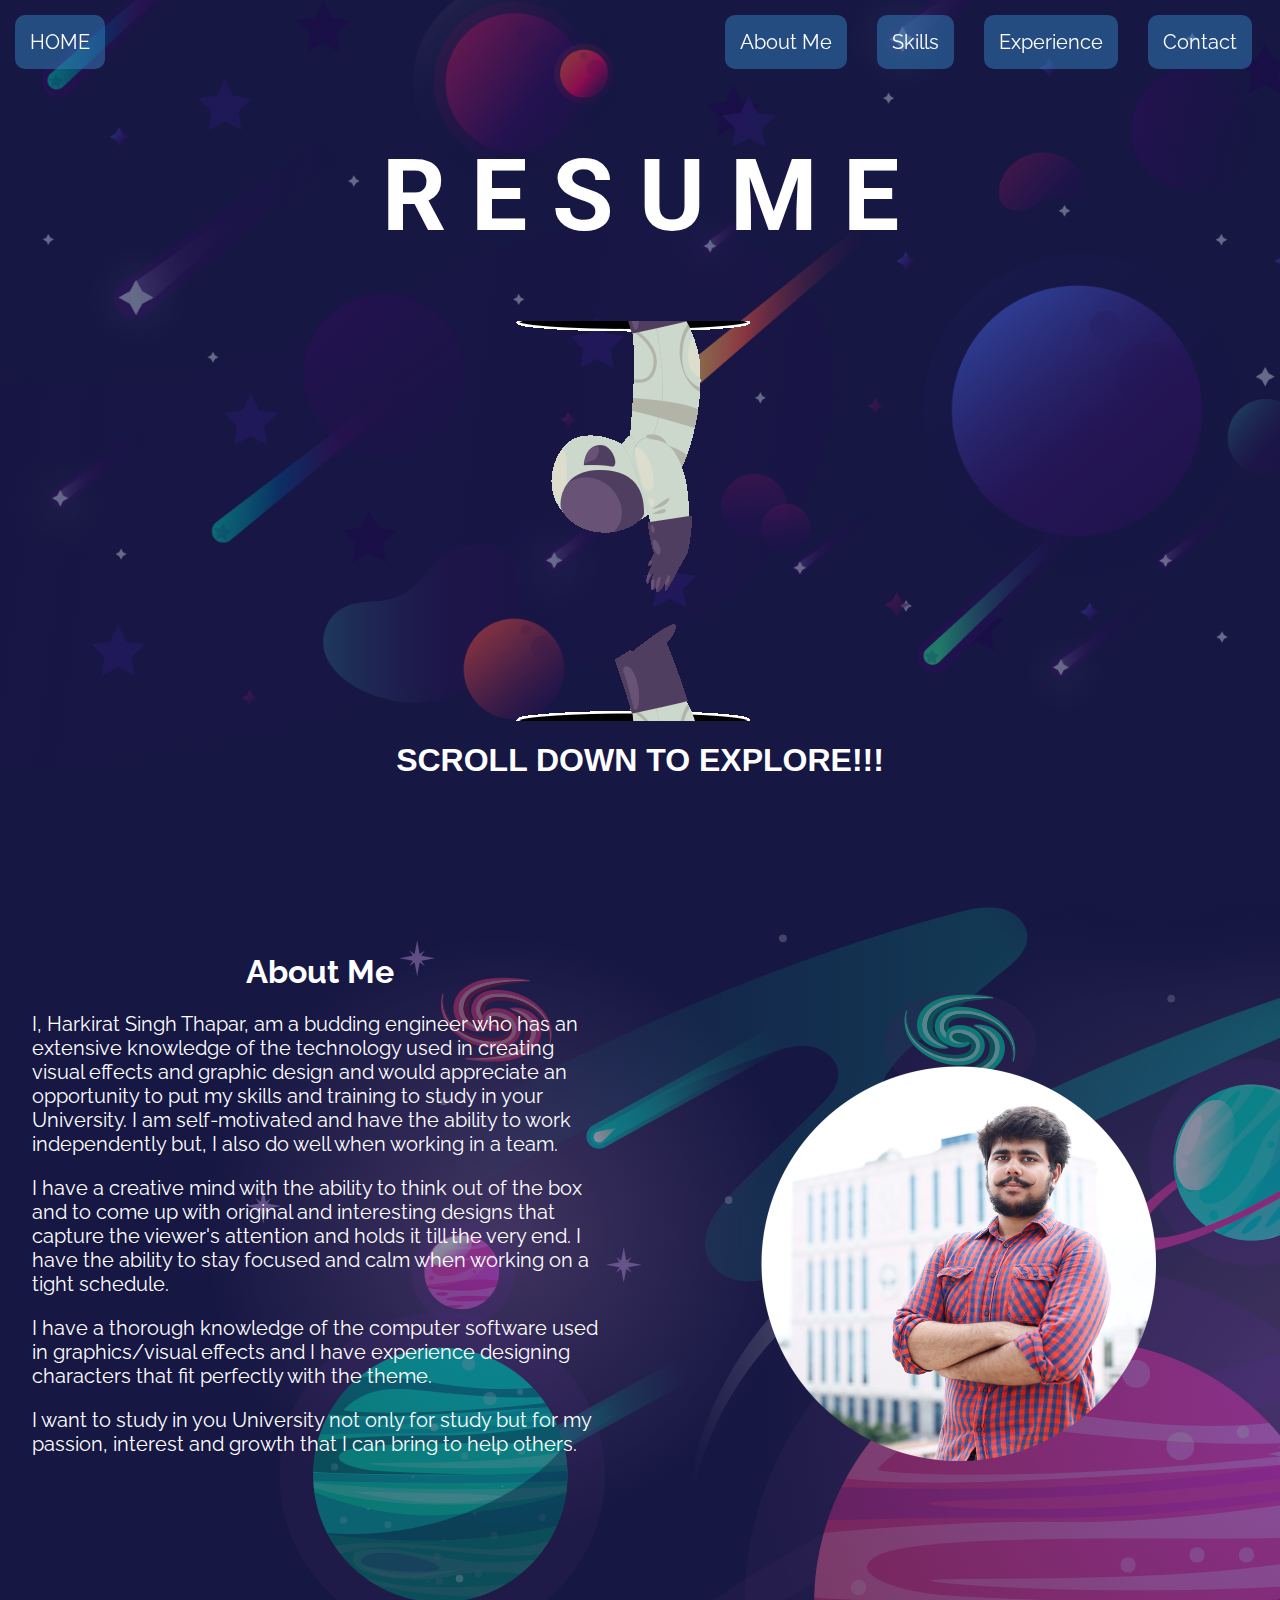
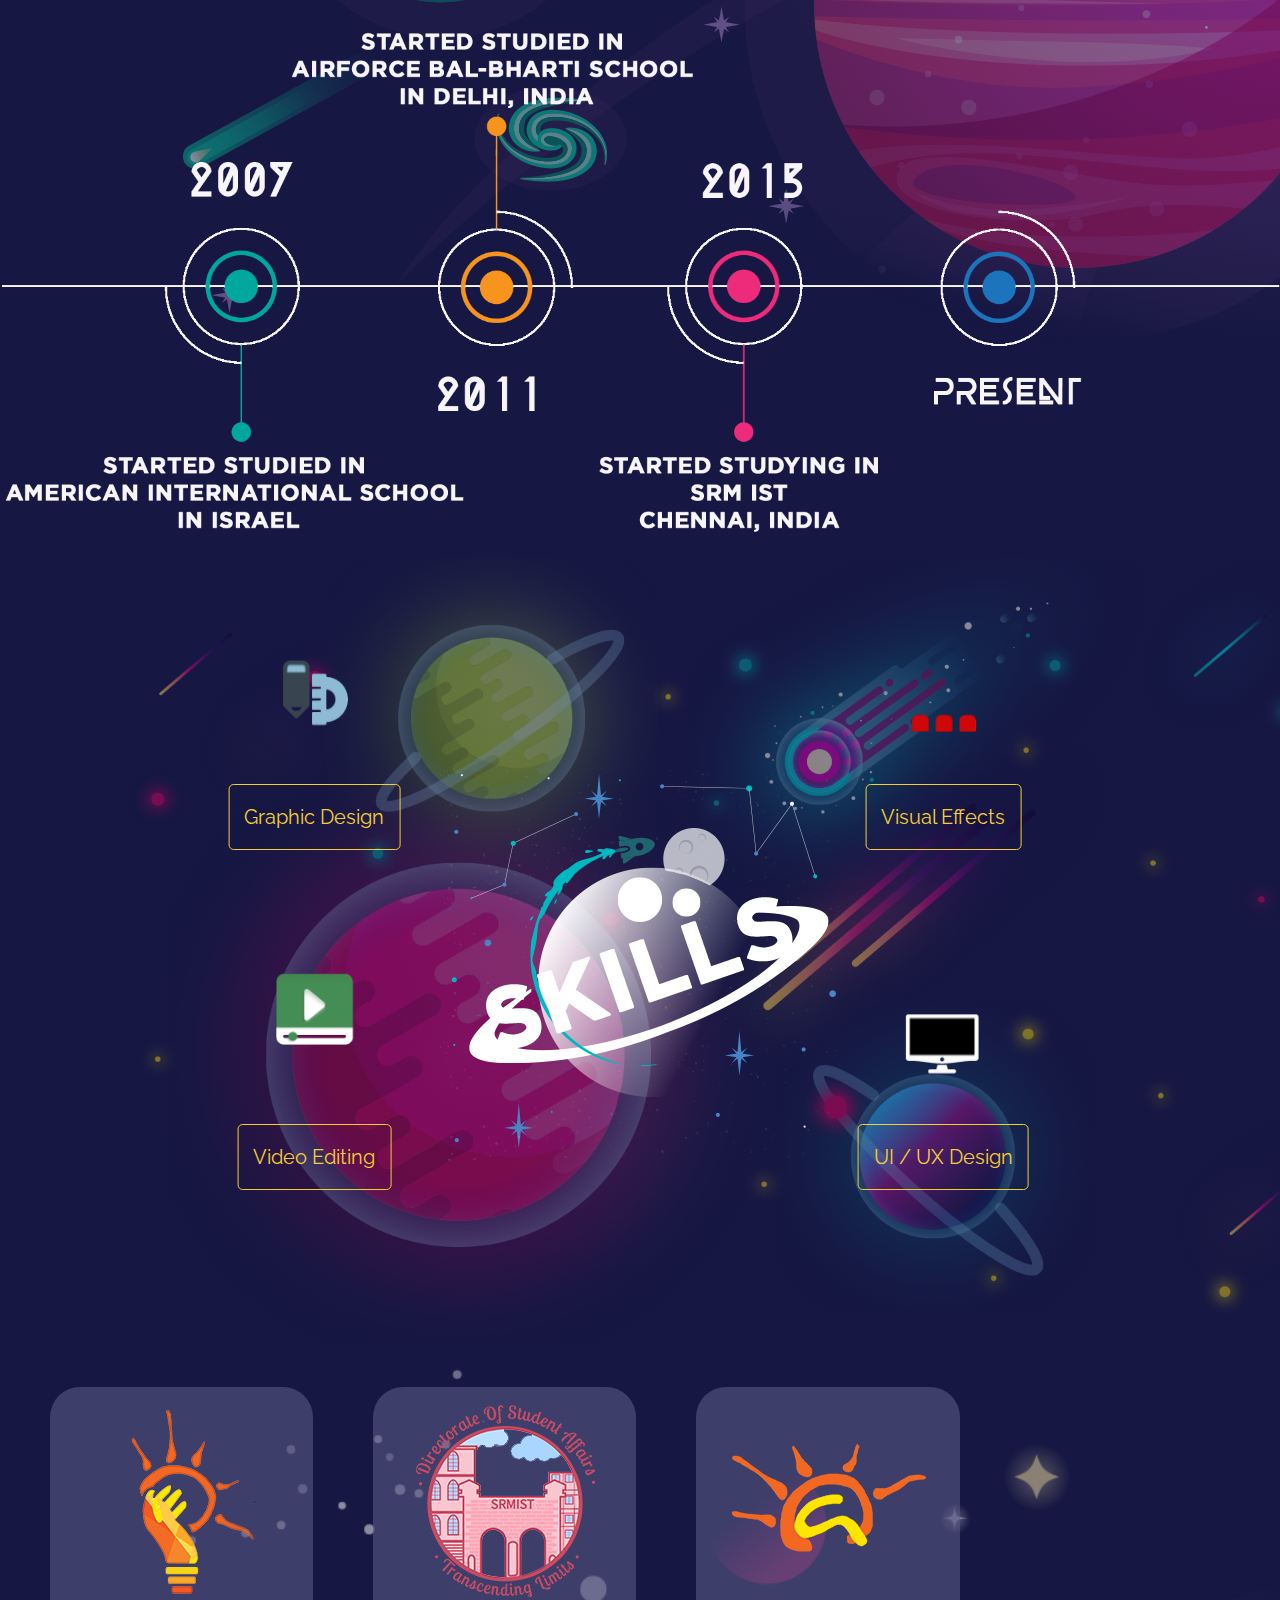
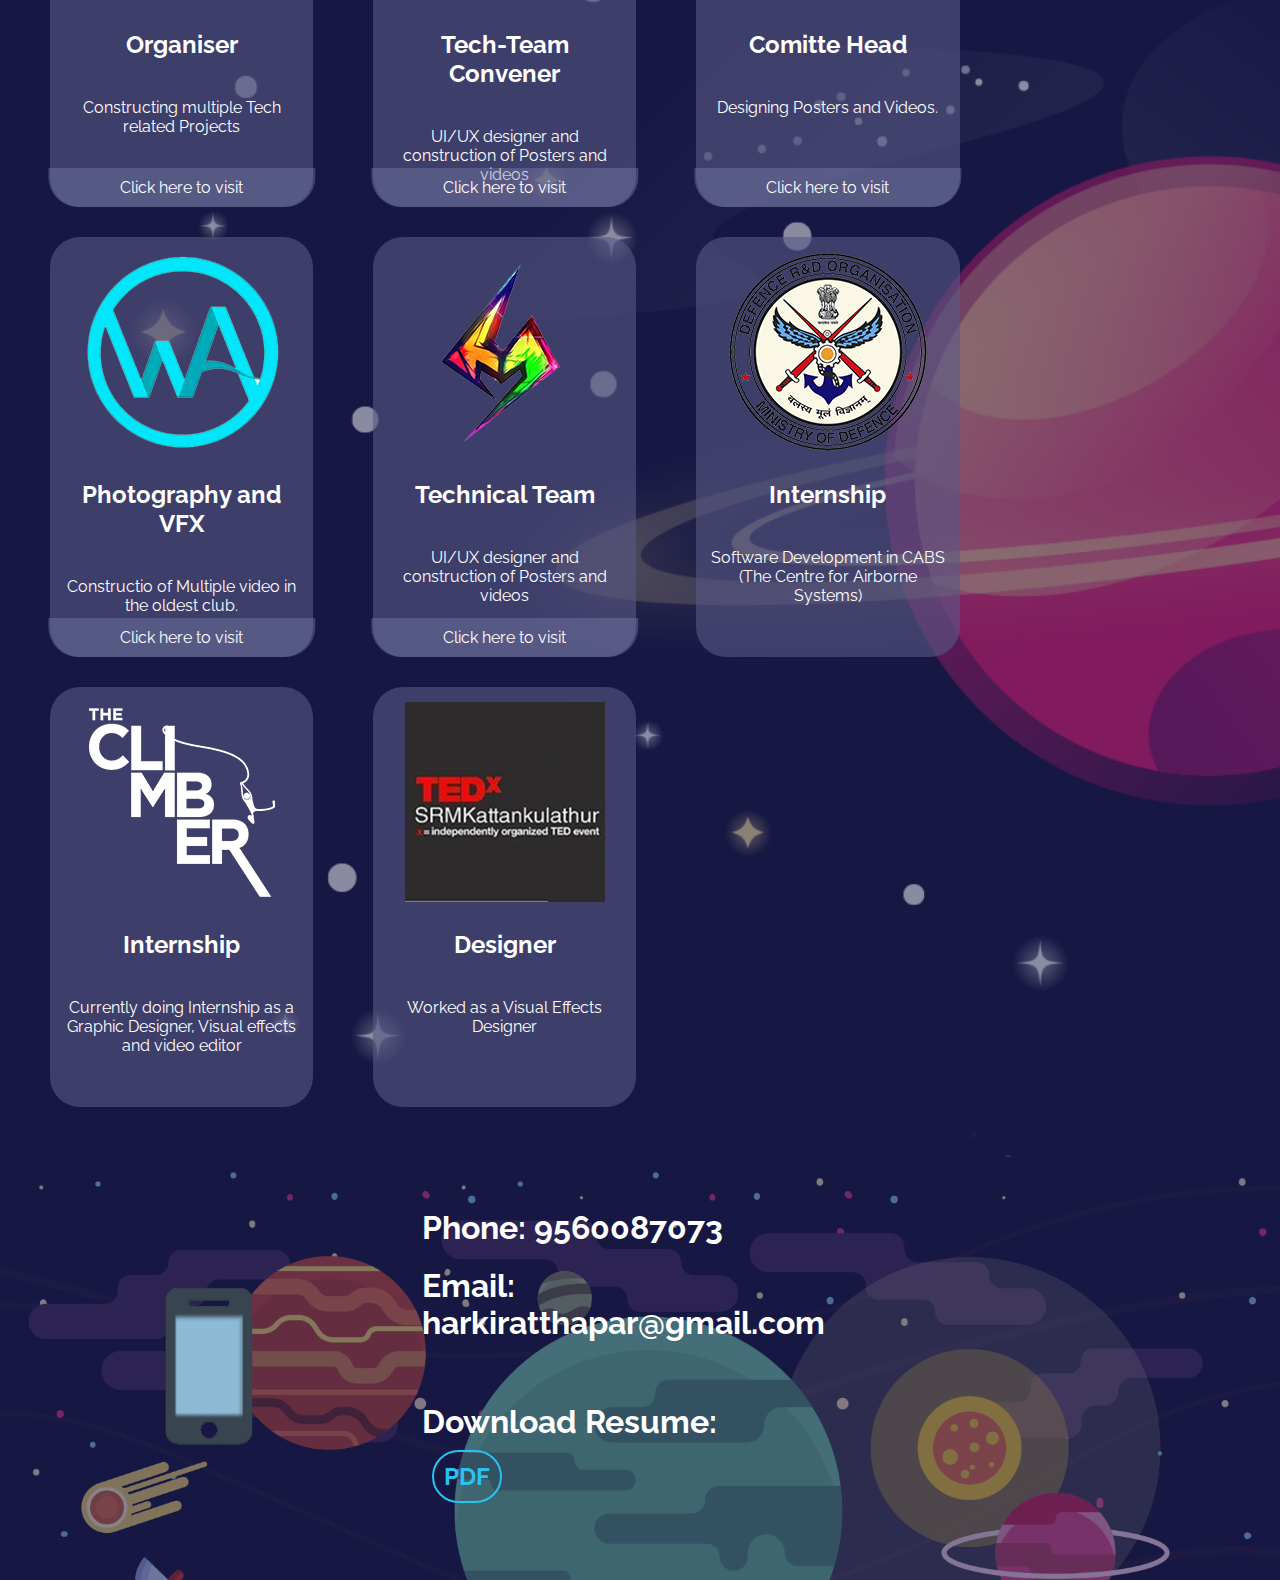
<file: index.html>
<!DOCTYPE html>
<html>
<head>
	<title>Harkirat Singh Thapar</title>
	<link href="https://fonts.googleapis.com/css?family=Roboto" rel="stylesheet">
	<link href="https://fonts.googleapis.com/css?family=Raleway" rel="stylesheet">
	<link rel="stylesheet" type="text/css" href="style.css">
</head>
<body>
	<nav class="navbar">
		<ul>
			<li><a href="#">HOME</a></li>
			<li><a href="#contact">Contact</a></li>
			<li><a href="#experience">Experience</a></li>
			<li><a href="#skills">Skills</a></li>
			<li><a href="#about-me">About Me</a></li>
		</ul>
	</nav>

	<div class="main-wrapper">

		<section class="page landing-page-wrapper">
			<div class="landing-gif">
							<div class="landing-text2">
				<h1>R E S U M E</h1>
			</div>
				<img src="Assets/astro.gif">
			</div>
			<div class="landing-text">
				<h1>SCROLL DOWN TO EXPLORE!!!</h1>
			</div>
		</section>
		<section id="about-me" class="page about-me-wrapper">
			<div class="row70">
				<div class="width50">
					<div class="about-me-text">
						<h1>About Me</h1>
						<p>I, Harkirat Singh Thapar, am a budding engineer who has an extensive knowledge of the technology used in creating visual effects and graphic design and would appreciate an opportunity to put my skills and training to study in your University. I am self-motivated and have the ability to work independently but, I also do well when working in a team.</p>

<p>I have a creative mind with the ability to think out of the box and to come up with original and interesting designs that capture the viewer's attention and holds it till the very end. I have the ability to stay focused and calm when working on a tight schedule. </p>

<p>I have a thorough knowledge of the computer software used in graphics/visual effects and I have experience designing characters that fit perfectly with the theme.</p>

<p>I want to study in you University not only for study but for my passion, interest and growth that I can bring to help others.
</p>
					</div>
				</div>
				<div class="width50 about-me-photo">
					<div class="images">
						<img class="center-img" src="Assets/my_image/5.png">
					</div>
				</div>
			</div>
			<div class="row30 timeline">
				<img src="Assets/timeline.png">
			</div>
		</section>
		<section id="skills" class="page skills-wrapper">
			<div class="skills-text">
				<img src="Assets/SKILLS.png">
			</div>
			<div class="skill">
				<div class="centered skill-content">
					<div class="skill-section">
						<img src="Assets/graphic-logo.gif">
					</div>
					<div class="skill-section">
						<a href="gd.html"><button type="button" class="skill-btn">Graphic Design</button></a>
					</div>
				</div>
			</div>
			<div class="skill">
				<div class="centered skill-content">
					<div class="skill-section">
						<img src="Assets/vfx.gif">
					</div>
					<div class="skill-section">
						<a href="vfx.html"><button type="button" class="skill-btn">Visual Effects</button></a>
					</div>
				</div>
			</div><div class="skill">
				<div class="centered skill-content">
					<div class="skill-section">
						<img src="Assets/video.gif">
					</div>
					<div class="skill-section">
						<a href="ve.html"><button type="button" class="skill-btn">Video Editing</button></a>
					</div>
				</div>
			</div><div class="skill">
				<div class="centered skill-content">
					<div class="skill-section">
						<img src="Assets/ui-ux.gif">
					</div>
					<div class="skill-section">
						<a href="ui.html"><button type="button" class="skill-btn">UI / UX Design</button></a>
					</div>
				</div>
			</div>
		</section>
		<section id="experience" class="page experience-wrapper">
			<div class="card-wrapper">
				<div class="card-logo">
					<img src="Assets/org logo/envision.png" width="200px" height="200px">
				</div>
				<div class="card-designation">
					<h2>Organiser</h2>
				</div>
				<div class="card-desc">
					<p>Constructing multiple Tech related Projects</div>
				<div class="card-link">
					<a href="https://www.aaruush.net/team.html">Click here to visit</a>
				</div>
			</div>
			<div class="card-wrapper">
				<div class="card-logo">
					<img src="Assets/org logo/dsa.png" width="200px" height="200px">
				</div>
				<div class="card-designation">
					<h2>Tech-Team Convener</h2>
				</div>
				<div class="card-desc">
					<p>UI/UX designer and construction of Posters and videos</p>
				</div>
				<div class="card-link">
					<a href="http://srmdsa.org/coreteam?11">Click here to visit</a>
				</div>
			</div>
			<div class="card-wrapper">
				<div class="card-logo">
					<img src="Assets/org logo/aaruush.png" width="200px" height="200px">
				</div>
				<div class="card-designation">
					<h2>Comitte Head</h2>
				</div>
				<div class="card-desc">
					<p>Designing Posters and Videos.</p>
				</div>
				<div class="card-link">
					<a href="https://aaruush.net/v2017/v2017/credits.html">Click here to visit</a>
				</div>
			</div>
			<div class="card-wrapper">
				<div class="card-logo">
					<img src="Assets/org logo/webarch.png" width="200px" height="200px">
				</div>
				<div class="card-designation">
					<h2>Photography and VFX</h2>
				</div>
				<div class="card-desc">
					<p>Constructio of Multiple video in the oldest club.</p>
				</div>
				<div class="card-link">
					<a href="https://webarchsrm.com/team.php">Click here to visit</a>
				</div>
			</div>
			<div class="card-wrapper">
				<div class="card-logo">
					<img src="Assets/org logo/milan.png" width="200px" height="200px">
				</div>
				<div class="card-designation">
					<h2>Technical Team</h2>
				</div>
				<div class="card-desc">
					<p>UI/UX designer and construction of Posters and videos</p>
				</div>
				<div class="card-link">
					<a href="http://srmmilan.in">Click here to visit</a>
				</div>
			</div>
			<div class="card-wrapper">
				<div class="card-logo">
					<img src="Assets/org logo/drdo.png" width="200px" height="200px">
				</div>
				<div class="card-designation">
					<h2>Internship</h2>
				</div>
				<div class="card-desc">
					<p>Software Development in CABS (The Centre for Airborne Systems) </p>
				</div>
			</div>
			<div class="card-wrapper">
				<div class="card-logo">
					<img src="Assets/org logo/climber.png" width="200px" height="200px">
				</div>
				<div class="card-designation">
					<h2>Internship</h2>
				</div>
				<div class="card-desc">
					<p>Currently doing Internship as a Graphic Designer, Visual effects and video editor</p>
				</div>

			</div>
			<div class="card-wrapper">
				<div class="card-logo">
					<img src="Assets/org logo/tedx.png" width="200px" height="200px">
				</div>
				<div class="card-designation">
					<h2>Designer</h2>
				</div>
				<div class="card-desc">
					<p>Worked as a Visual Effects Designer</p>
				</div>

			</div>
		</section>
		<section id="contact" class="page contact-wrapper">
			<div class="contact-gif">
				<img src="Assets/contact.gif">
			</div>
			<div class="contact-text">
				<h1>Phone: 9560087073</h1>
				<h1>Email: harkiratthapar@gmail.com</h1>
				<br>
				<h1>Download Resume:</h1>
				<h2><a href="https://drive.google.com/file/d/18k2Ck5xKFDkTRVKl5NtMgS9ydeFWqaBx/view?usp=sharing"><span class="underline">PDF</span></a></h2>
			</div>
		</section>
	</div>
</body>
</html>
</file>
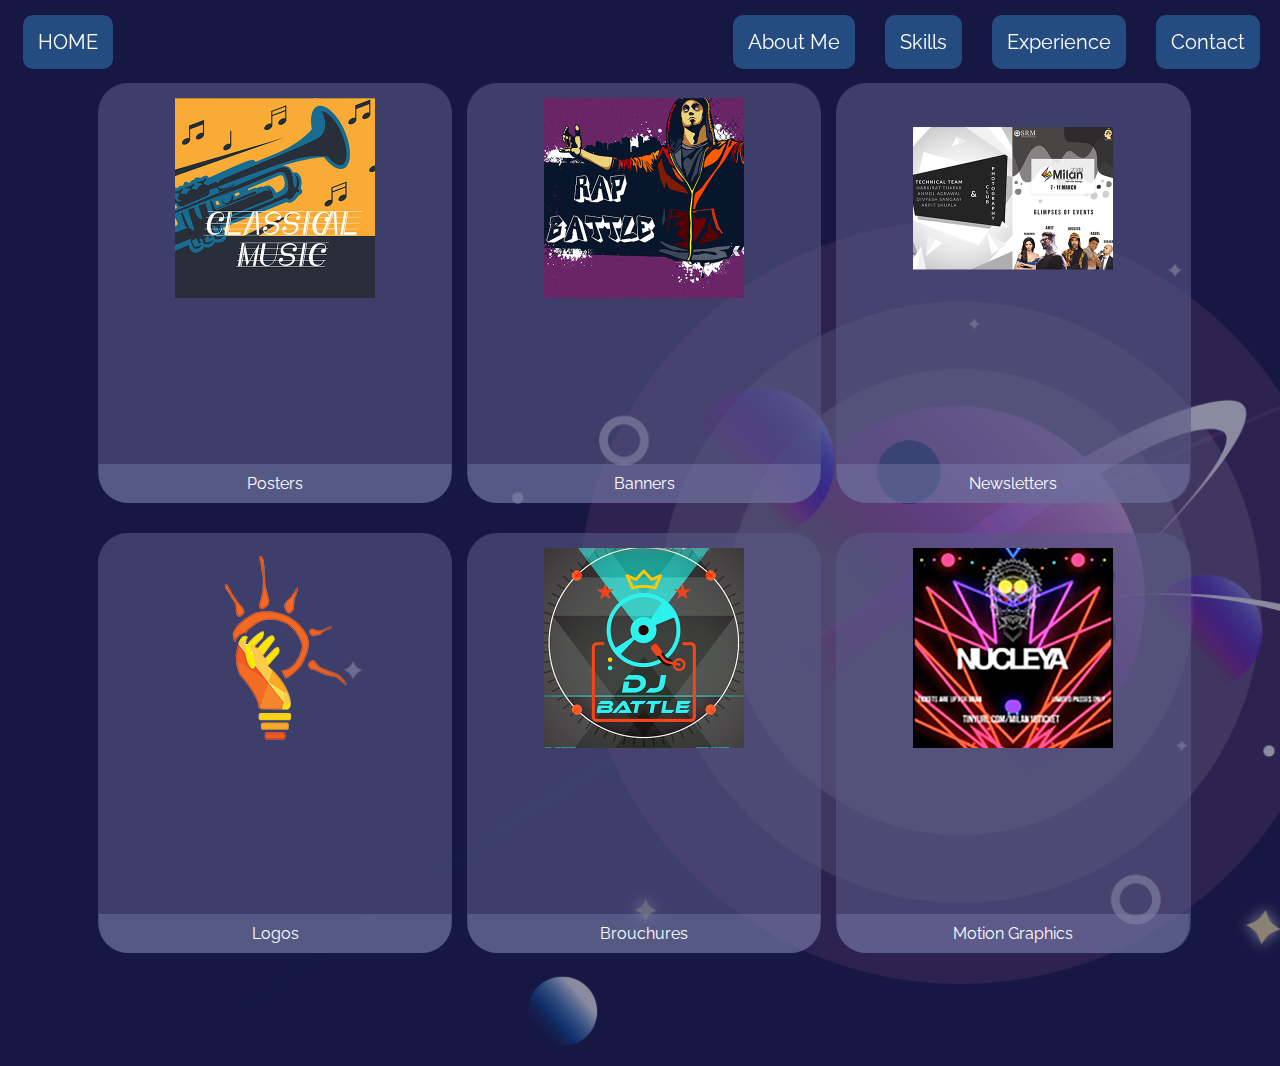
<file: gd.html>
<!DOCTYPE html>
<html>
<head>
	<title>Harkirat Singh Thapar</title>
	<link href="https://fonts.googleapis.com/css?family=Roboto" rel="stylesheet">
	<link href="https://fonts.googleapis.com/css?family=Raleway" rel="stylesheet">
	<link rel="stylesheet" type="text/css" href="commonstyle.css">
</head>
<body>
	<nav class="navbar">
		<ul>
			<li><a href="index.html">HOME</a></li>
			<li><a href="index.html#contact">Contact</a></li>
			<li><a href="index.html#experience">Experience</a></li>
			<li><a href="index.html#skills">Skills</a></li>
			<li><a href="index.html#about-me">About Me</a></li>
		</ul>
	</nav>
	<section class="main-wrapper">
		<section id="experience" class="page experience-wrapper">
			<div class="card-wrapper">
				<div class="card-logo">
					<img src="Assets/gd/posters.jpg" width="200px" height="200px">
				</div>
				
				<div class="card-link">
					<a>Posters</a>
				</div>
			</div>
			<div class="card-wrapper">
				<div class="card-logo">
					<img src="Assets/gd/banner.jpg" width="200px" height="200px">
				</div>
				<div class="card-link">
					<a>Banners</a>
				</div>
			</div>
			<div class="card-wrapper">
				<div class="card-logo">
					<img src="Assets/gd/newsletter.png" width="200px" height="200px">
				</div>
				<div class="card-link">
					<a>Newsletters</a>
				</div>
			</div>
			<div class="card-wrapper">
				<div class="card-logo">
					<img src="Assets/org logo/envision.png" width="200px" height="200px">
				</div>
				<div class="card-link">
					<a>Logos</a>
				</div>
			</div>
			<div class="card-wrapper">
				<div class="card-logo">
					<img src="Assets/gd/brouchure.jpg" width="200px" height="200px">
				</div>
				<div class="card-link">
					<a>Brouchures</a>
				</div>
			</div>
			<div class="card-wrapper">
				<div class="card-logo">
					<img src="Assets/gd/motion.jpg" width="200px" height="200px">
				</div>
				<div class="card-link">
					<a>Motion Graphics</a>
				</div>
			</div>
		</section>
	</section>
</body>
</html>
</file>
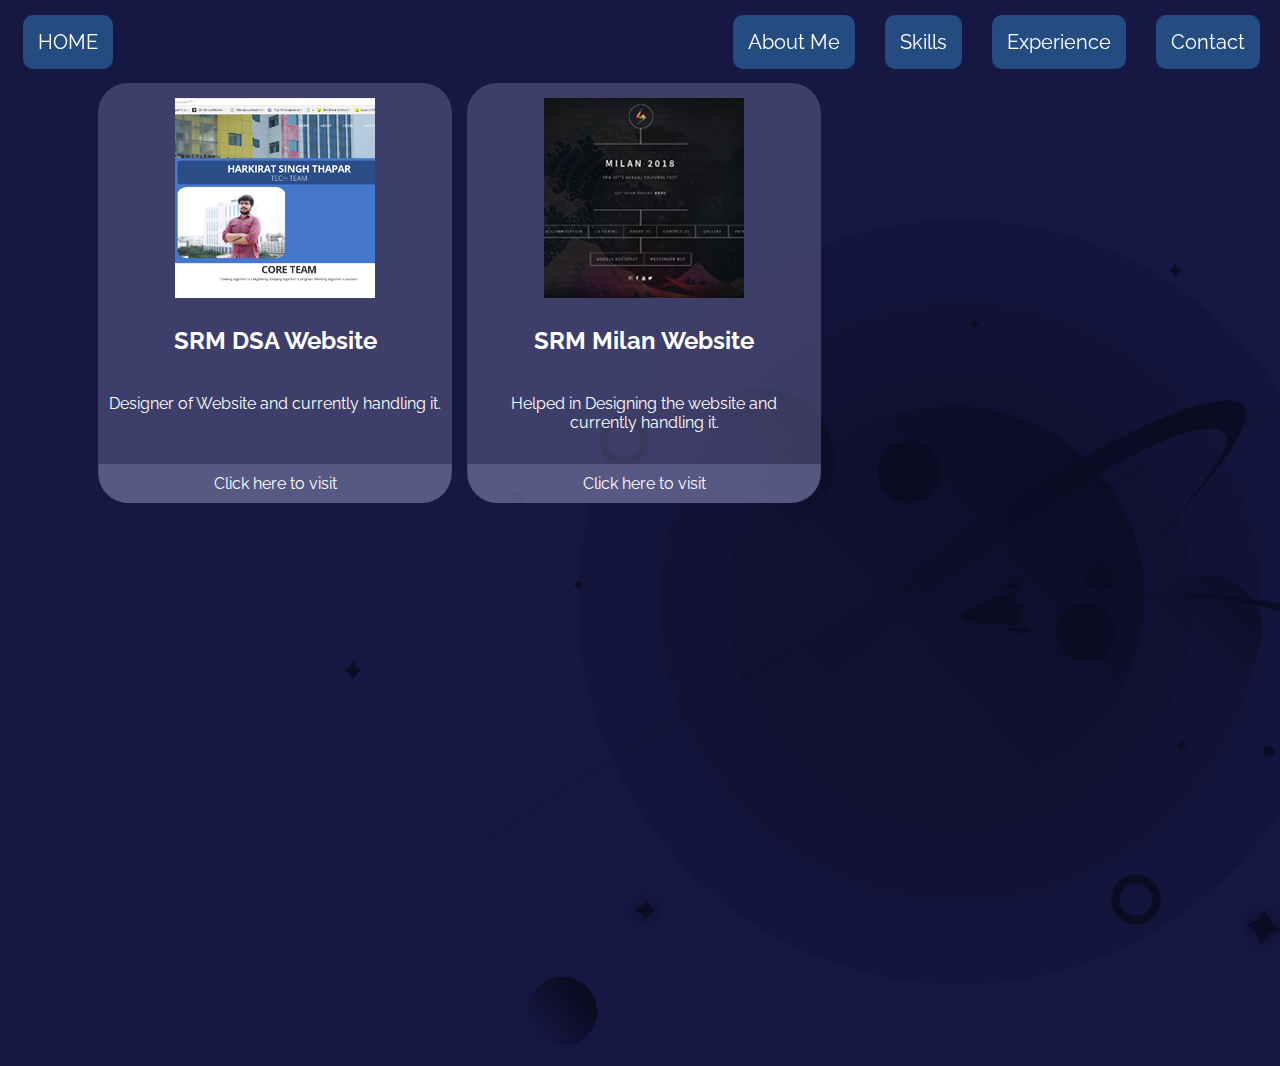
<file: ui.html>
<!DOCTYPE html>
<html>
<head>
	<title>Harkirat Singh Thapar</title>
	<link href="https://fonts.googleapis.com/css?family=Roboto" rel="stylesheet">
	<link href="https://fonts.googleapis.com/css?family=Raleway" rel="stylesheet">
	<link rel="stylesheet" type="text/css" href="commonstyle.css">
	<style type="text/css">
		body {
			background: linear-gradient(rgba(22, 23, 67, 0.5), rgba(22, 23, 67, 0.5)), url("Assets/ui ux.png");
			background-color: #161743;
			background-size: cover;
			background-repeat: no-repeat;
		}
	</style>
</head>
<body>
	<nav class="navbar">
		<ul>
			<li><a href="index.html">HOME</a></li>
			<li><a href="index.html#contact">Contact</a></li>
			<li><a href="index.html#experience">Experience</a></li>
			<li><a href="index.html#skills">Skills</a></li>
			<li><a href="index.html#about-me">About Me</a></li>
		</ul>
	</nav>
	<section class="main-wrapper">
		<section id="experience" class="page experience-wrapper">
			<div class="card-wrapper">
				<div class="card-logo">
					<img src="Assets/ui/dsa.jpg" width="200px" height="200px">
				</div>
				<div class="card-designation">
					<h2>SRM DSA Website</h2>
				</div>
				<div class="card-desc">
					<p>Designer of Website and currently handling it.</p>
				</div>
				<div class="card-link">
					<a href="http://srmdsa.org/home">Click here to visit</a>
				</div>
			</div>
			<div class="card-wrapper">
				<div class="card-logo">
					<img src="Assets/ui/milan.jpg" width="200px" height="200px">
				</div>
				<div class="card-designation">
					<h2>SRM Milan Website</h2>
				</div>
				<div class="card-desc">
					<p>Helped in Designing the website and currently handling it.</p>
				</div>
				<div class="card-link">
					<a href="https://srmmilan.in/">Click here to visit</a>
				</div>
			</div>

			</div>
		</section>
	</section>
</body>
</html>
</file>
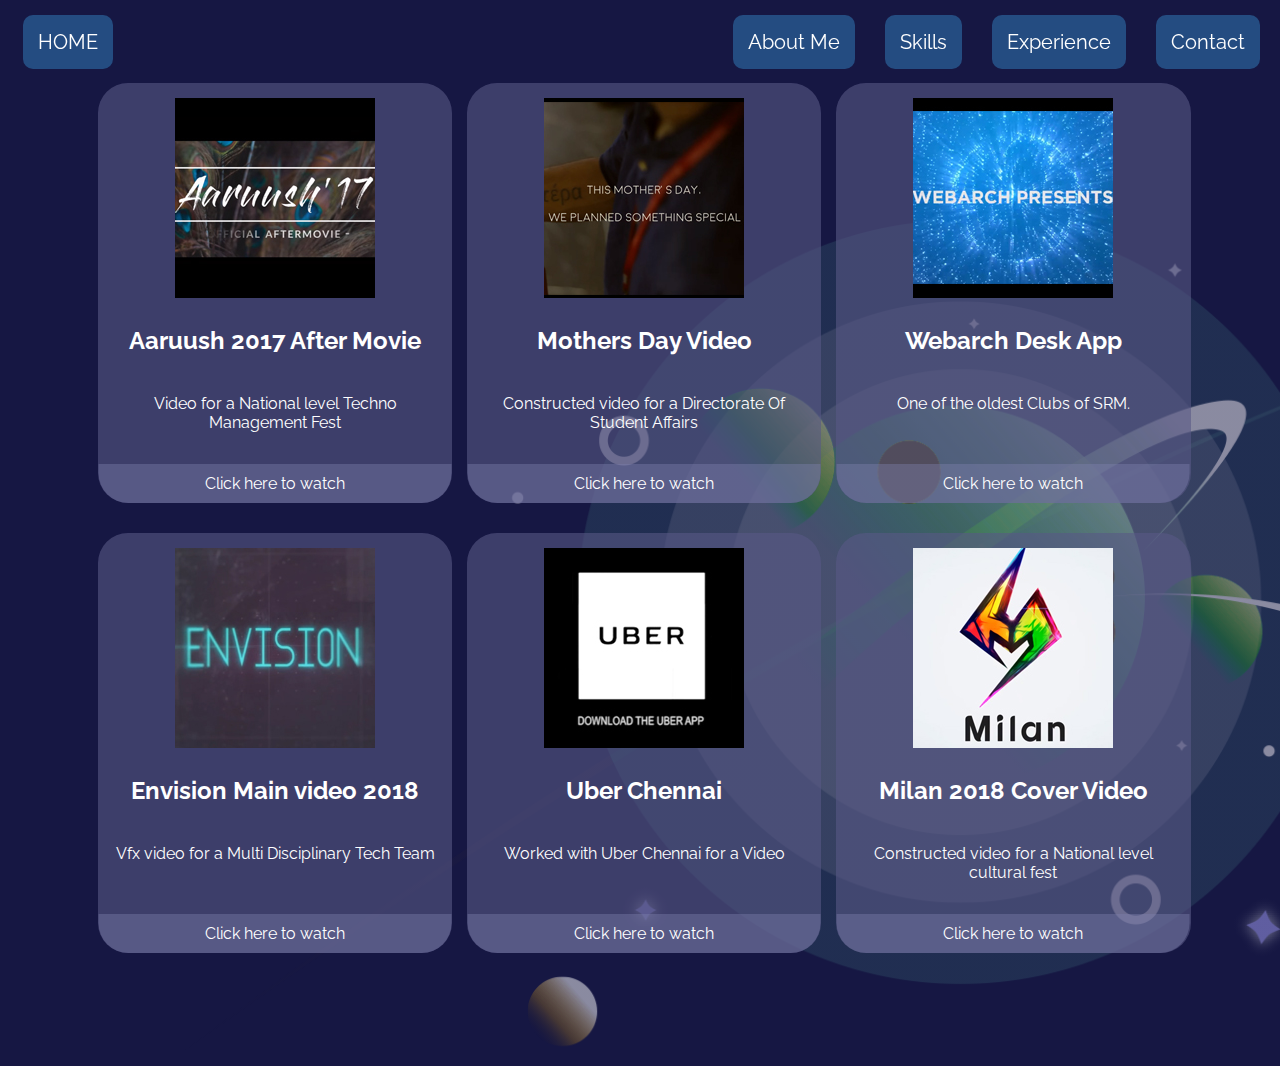
<file: ve.html>
<!DOCTYPE html>
<html>
<head>
	<title>Harkirat Singh Thapar</title>
	<link href="https://fonts.googleapis.com/css?family=Roboto" rel="stylesheet">
	<link href="https://fonts.googleapis.com/css?family=Raleway" rel="stylesheet">
	<link rel="stylesheet" type="text/css" href="commonstyle.css">
	<style type="text/css">
		body {
			background: linear-gradient(rgba(22, 23, 67, 0.5), rgba(22, 23, 67, 0.5)), url("Assets/video.png");
			background-color: #161743;
			background-size: cover;
			background-repeat: no-repeat;
		}
	</style>
</head>
<body>
	<nav class="navbar">
		<ul>
			<li><a href="index.html">HOME</a></li>
			<li><a href="index.html#contact">Contact</a></li>
			<li><a href="index.html#experience">Experience</a></li>
			<li><a href="index.html#skills">Skills</a></li>
			<li><a href="index.html#about-me">About Me</a></li>
		</ul>
	</nav>
	<section class="main-wrapper">
		<section id="experience" class="page experience-wrapper">
			<div class="card-wrapper">
				<div class="card-logo">
					<img src="Assets/ve/aaruush.jpg" width="200px" height="200px">
				</div>
				<div class="card-designation">
					<h2>Aaruush 2017 After Movie</h2>
				</div>
				<div class="card-desc">
					<p>Video for a National level Techno Management Fest</p>
				</div>
				<div class="card-link">
					<a href="https://youtu.be/CmvWO6XLogA">Click here to watch</a>
				</div>
			</div>
			<div class="card-wrapper">
				<div class="card-logo">
					<img src="Assets/ve/dsa.jpg" width="200px" height="200px">
				</div>
				<div class="card-designation">
					<h2>Mothers Day Video</h2>
				</div>
				<div class="card-desc">
					<p>Constructed video for a Directorate Of Student Affairs</p>
				</div>
				<div class="card-link">
					<a href="https://youtu.be/nhChc9sDG8k">Click here to watch</a>
				</div>
			</div>
			<div class="card-wrapper">
				<div class="card-logo">
					<img src="Assets/ve/webarch.jpg" width="200px" height="200px">
				</div>
				<div class="card-designation">
					<h2>Webarch Desk App </h2>
				</div>
				<div class="card-desc">
					<p>One of the oldest Clubs of SRM.</p>
				</div>
				<div class="card-link">
					<a href="https://drive.google.com/file/d/1k0AliM9WY2AddIdd5csJf4DHEDS7q3mc/view?usp=sharing ">Click here to watch</a>
				</div>
			</div>
			<div class="card-wrapper">
				<div class="card-logo">
					<img src="Assets/ve/envision.jpg" width="200px" height="200px">
				</div>
				<div class="card-designation">
					<h2>Envision Main video 2018</h2>
				</div>
				<div class="card-desc">
					<p>Vfx video for a Multi Disciplinary Tech Team</p>
				</div>
				<div class="card-link">
					<a href="https://drive.google.com/file/d/1k0AliM9WY2AddIdd5csJf4DHEDS7q3mc/view?usp=sharing ">Click here to watch</a>
				</div>
			</div>
			<div class="card-wrapper">
				<div class="card-logo">
					<img src="Assets/ve/uber.jpg" width="200px" height="200px">
				</div>
				<div class="card-designation">
					<h2>Uber Chennai</h2>
				</div>
				<div class="card-desc">
					<p>Worked with Uber Chennai for a Video</p>
				</div>
				<div class="card-link">
					<a href="https://youtu.be/i9602Fl3Tsk">Click here to watch</a>
				</div>
			</div>
			<div class="card-wrapper">
				<div class="card-logo">
					<img src="Assets/ve/milan.jpg" width="200px" height="200px">
				</div>
				<div class="card-designation">
					<h2>Milan 2018 Cover Video</h2>
				</div>
				<div class="card-desc">
					<p>Constructed video for a National level cultural fest</p>
				</div>
				<div class="card-link">
					<a href="https://www.facebook.com/srmmilan/videos/vl.154917378576263/1536891593074224/?type=1">Click here to watch</a>
				</div>
			</div>
		</section>
	</section>
</body>
</html>
</file>
<file: style.css>
html, body {
	margin: 0;
	padding: 0;
	overflow-x: hidden;
}
.page {
	width: 100%;
}
.row70 {
	width: 100%;
	overflow: hidden;
}
.row30 {
	width: 100%;
	overflow: hidden;
}
.width50 {
	display: inline;
	float: left;
	width: 50%;
	overflow: hidden;
}
.navbar {
	position: fixed;
	top: 0;
	width: 99vw;
	font-family: "Raleway", sans-serif;	
	z-index: 1;
}
.navbar ul {
	list-style-type: none;
	margin: 0;
	padding: 0;
	width: 100%;
}
.navbar ul li:first-child {
	float: left;
}
.navbar ul li {
	float: right;
	padding: 15px;
}
.navbar ul li a {
	display: block;
	padding: 15px;
	font-size: 20px;
	color: white;
	text-decoration: none;
	border-radius: 10px;
	background: rgba(49, 120, 181, 0.55);
	transition: 0.3s ease all;
}
.navbar ul li a:hover {
	background-color: white;
	color: black;
}
.main-wrapper {
	width: 100%;
}
.landing-page-wrapper {
	height: 100vh;
	width: 100%;
	background: linear-gradient(rgba(22, 23, 67, 0.5), rgba(22, 23, 67, 0.5)), url("Assets/background.png");
	background-color: #161743;
	background-size: cover;
	background-repeat: no-repeat;
}
.landing-gif {
	width: 100%;
	padding-top: 70px;
}
.landing-gif img {
	display: block;
	margin: auto;
}
.landing-text {
	text-align: center;
	color: white;
	font-family: Comic Sans MS, sans-serif;
}
.landing-text2 {
		font-size: 50px;
	text-align: center;
	color: white;
	font-family: roboto, sans-serif;
}
.about-me-wrapper {
	width: 100%;
	background: linear-gradient(rgba(22, 23, 67, 0.5), rgba(22, 23, 67, 0.5)), url("Assets/background_3.png");
	background-color: #161743;
	background-repeat: no-repeat;
	font-family: 'Raleway', sans-serif;
	color: white;
}
.about-me-text {
	padding: 5%;
}
.about-me-text h1 {
	text-align: center;
}
.about-me-text p {
	font-size: 20px;
}
.about-me-photo {
	position: relative;
}
.images {
	height: 80vh;
}
.center-img {
	position: absolute;
	top: 50%;
	left: 50%;
	transform: translate(-50%, -50%);
	height: 60vh;
	z-index: 0;
}
.timeline img {
	width: 100%;
	max-height: 700px;
}
.skills-wrapper {
	position: relative;
	width: 100%;
	background: linear-gradient(rgba(22, 23, 67, 0.5), rgba(22, 23, 67, 0.5)), url("Assets/background_4.png");
	background-color: #161743;
	background-size: cover;
	background-repeat: no-repeat;
	overflow: hidden;
	padding-bottom: 130px;
}
.skills-text {
	font-family: "Roboto", sans-serif;
	color: white;
	font-size: 30px;
	position: absolute;
	top: 50%;
	left: 50%;
	transform: translate(-50%, -50%);
}
.skills-text img {
	display: block;
	margin: auto;
}
.skill {
	float: left;
	width: 46%;
	height: 300px;
	position: relative;
	padding: 20px;
}
.centered {
	position: absolute;
	top: 50%;
	left: 50%;
	transform: translate(-50%, -50%);
}
.skill-content {
	width: 100%;
	/*height: 300px;*/
}
.skill-content img {
	width: 80%;
}
.skill-btn {
	background: transparent;
	outline: none;
	text-decoration: none;
	margin: auto;
	font-family: "Raleway", sans-serif;
	color: #f2cf35;
	border: 1px solid #f2cf35;
	font-size: 20px;
	padding: 20px 15px;
	border-radius: 5px;
	transition: 0.3s ease all;
	
}
.skill-btn:hover {
	background: #f2cf35;
	color: black;
}
.skill-section {
	text-align: center;
}
.skill-section img {
	display: block;
	margin: auto;
	width: auto;
	height: 20vh;
}
.experience-wrapper {
	width: 100%;
	background: linear-gradient(rgba(22, 23, 67, 0.5), rgba(22, 23, 67, 0.5)), url("Assets/background_5.png");
	background-color: #161743;
	background-size: cover;
	background-repeat: no-repeat;
	overflow: hidden;
	padding: 20px;
}

.card-wrapper {
	width: 19%;
	height: 400px;
	position: relative;
	background: rgba(88, 89, 134, 0.6);
	color: white;
	float: left;
	padding: 10px;
	margin: 0 30px 30px 30px;
	border-radius: 30px;
	text-align: center;
	font-family: Raleway, sans-serif;
}
.card-logo {
	padding: 5px;
}
.card-logo img {
	display: block;
	margin: auto;
	max-width: 100%;
}
.card-designation {
	padding: 3px;
}
.card-link {
	position: absolute;
    bottom: 0%;
    left: 50%;
    width: 94%;
	transform: translate(-50%, 0);
	padding: 10px;
	border-bottom-right-radius: 30px;
	border-bottom-left-radius: 30px;
	background: rgba(128, 129, 174, 0.4);
}
.card-link a {
	text-decoration: none;
	color: white;
}

.contact-wrapper {
	width: 100%;
	background: linear-gradient(rgba(22, 23, 67, 0.5), rgba(22, 23, 67, 0.5)), url("Assets/background2.png");
	background-color: #161743;
	background-size: cover;
	background-repeat: no-repeat;
	overflow: hidden;
}
.contact-gif {
	width: 33%;
}
.contact-gif img {
	width: 100%;
	float: left;
}
.contact-text {
	position: relative;
	width: 66%;
	padding: 30px;
	font-family: Raleway, sans-serif;
	color: white;
}
.contact-text h2 a {
	text-decoration: none;
}
span.underline {
	color: #29c3f2;
	border: 2px solid #29c3f2;
	border-radius: 45px;
	padding: 10px;
	margin: 10px;
	transition: 0.3s ease all;
}
span.underline:hover {
	background: white;
	border-color: white;
	color: #076784;
}
@media screen and (max-width: 992px) {
	.width50 {
		clear: left;
		display: block;
		width: 100%;
	}

	.skill-btn {
		font-size: 5vh;
	}

	.skill {
		width: 100%;
		height: 25vh;
	}

	.skills-text {
		position: static;
		transform: none;
		width: 100%;
	}

	.card-wrapper {
		width: 40%;
	}

	.contact-gif {
		width: 100%;
		clear: left;
	}
	.contact-text {
		width: 100%;
		clear: left;
		text-align: center;
		font-size: 30px;
	}
}
</file>
<file: commonstyle.css>
body {
	background: linear-gradient(rgba(22, 23, 67, 0.5), rgba(22, 23, 67, 0.5)), url("Assets/gd.png");
	background-color: #161743;
	background-size: cover;
	background-repeat: no-repeat;
}
.navbar {
	position: fixed;
	top: 0;
	width: 99vw;
	font-family: "Raleway", sans-serif;	
	z-index: 1;
}
.navbar ul {
	list-style-type: none;
	margin: 0;
	padding: 0;
	width: 100%;
}
.navbar ul li:first-child {
	float: left;
}
.navbar ul li {
	float: right;
	padding: 15px;
}
.navbar ul li a {
	display: block;
	padding: 15px;
	font-size: 20px;
	color: white;
	text-decoration: none;
	border-radius: 10px;
	background: rgba(49, 120, 181, 0.55);
	transition: 0.3s ease all;
}
.navbar ul li a:hover {
	background-color: white;
	color: black;
}
.main-wrapper {
	height: 100vh;
	padding: 75px;
}
.card-wrapper {
	width: 30%;
	height: 400px;
	position: relative;
	background: rgba(88, 89, 134, 0.6);
	color: white;
	float: left;
	padding: 10px;
	margin: 0 0 30px 15px;
	border-radius: 30px;
	text-align: center;
	font-family: Raleway, sans-serif;
}
.card-logo {
	padding: 5px;
}
.card-logo img {
	display: block;
	margin: auto;
	max-width: 100%;
}
.card-designation {
	padding: 3px;
}
.card-link {
	position: absolute;
    bottom: 0%;
    left: 50%;
    width: 94%;
	transform: translate(-50%, 0);
	padding: 10px;
	border-bottom-right-radius: 30px;
	border-bottom-left-radius: 30px;
	background: rgba(128, 129, 174, 0.4);
}
.card-link a {
	text-decoration: none;
	color: white;
}


@media screen and (max-width: 992px) {
	.card-wrapper {
		width: 45%;
	}
}
</file>
